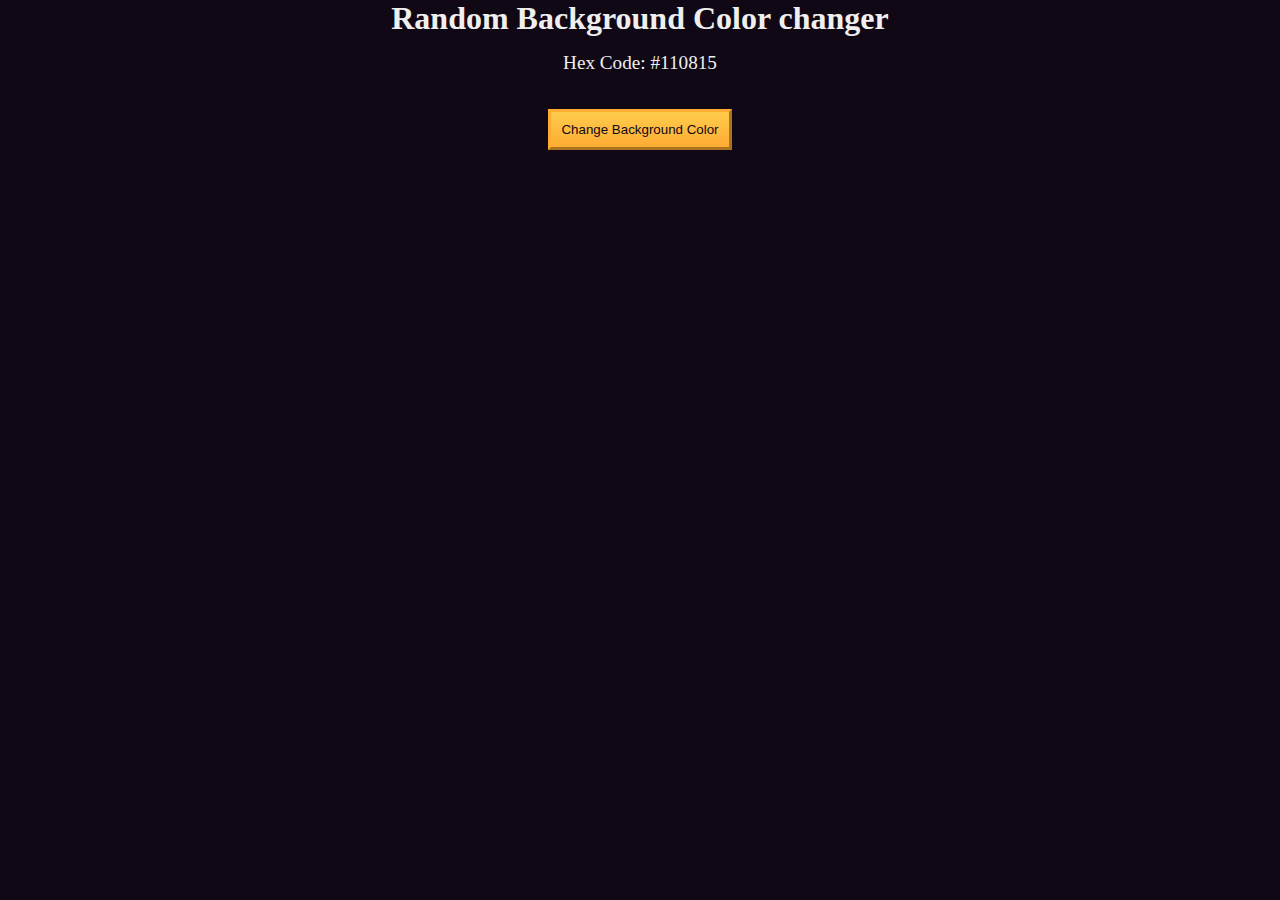
<file: debugging/Debug a Random Background Color Changer/index.html>
<!DOCTYPE html>
<html lang="en">

<head>
    <meta charset="UTF-8" />
    <meta name="viewport" content="width=device-width, initial-scale=1.0" />
    <title>Debug a random background color changer</title>
    <link rel="stylesheet" href="styles.css" />
</head>

<body>
    <h1>Random Background Color changer</h1>

    <main>
        <section class="bg-information-container">
            <p>Hex Code: <span id="bg-hex-code">#110815</span></p>
        </section>

        <button class="btn" id="btn">Change Background Color</button>
    </main>
    <script src="script.js"></script>
</body>

</html>
</file>
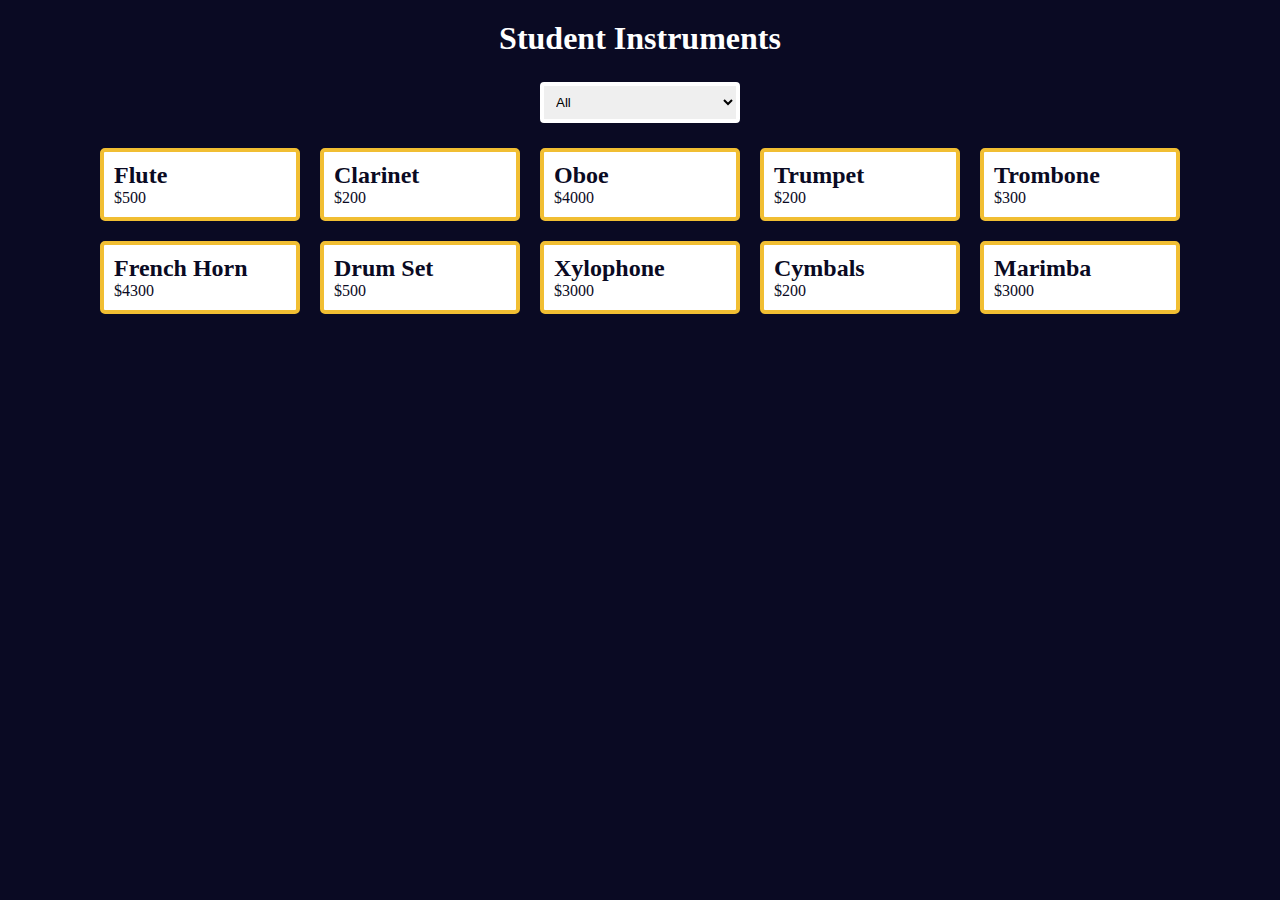
<file: dom-manipulation-and-events/Build a Music Instrument Filterindex.htmlEditorstyles.cssEditor/index.html>
<!DOCTYPE html>
<html lang="en">
  <head>
    <meta charset="UTF-8" />
    <meta name="viewport" content="width=device-width, initial-scale=1.0" />
    <title>Music Instruments product page</title>
    <link rel="stylesheet" href="./styles.css" />
  </head>
  <body>
    <h1>Student Instruments</h1>

    <main>
      <select class="select-container">
        <option id="all" value="all">All</option>
        <option id="woodwinds" value="woodwinds">Woodwinds</option>
        <option id="brass" value="brass">Brass</option>
        <option id="percussion" value="percussion">Percussion</option>
      </select>

      <div class="products-container">
        <div class="card">
          <h2>Flute</h2>
          <p>$500</p>
        </div>
        <div class="card">
          <h2>Clarinet</h2>
          <p>$200</p>
        </div>
        <div class="card">
          <h2>Oboe</h2>
          <p>$4000</p>
        </div>

        <div class="card">
          <h2>Trumpet</h2>
          <p>$200</p>
        </div>
        <div class="card">
          <h2>Trombone</h2>
          <p>$300</p>
        </div>
        <div class="card">
          <h2>French Horn</h2>
          <p>$4300</p>
        </div>

        <div class="card">
          <h2>Drum Set</h2>
          <p>$500</p>
        </div>
        <div class="card">
          <h2>Xylophone</h2>
          <p>$3000</p>
        </div>
        <div class="card">
          <h2>Cymbals</h2>
          <p>$200</p>
        </div>
        <div class="card">
          <h2>Marimba</h2>
          <p>$3000</p>
        </div>
      </div>
    </main>
    <script src="./script.js"></script>
  </body>
</html>
</file>
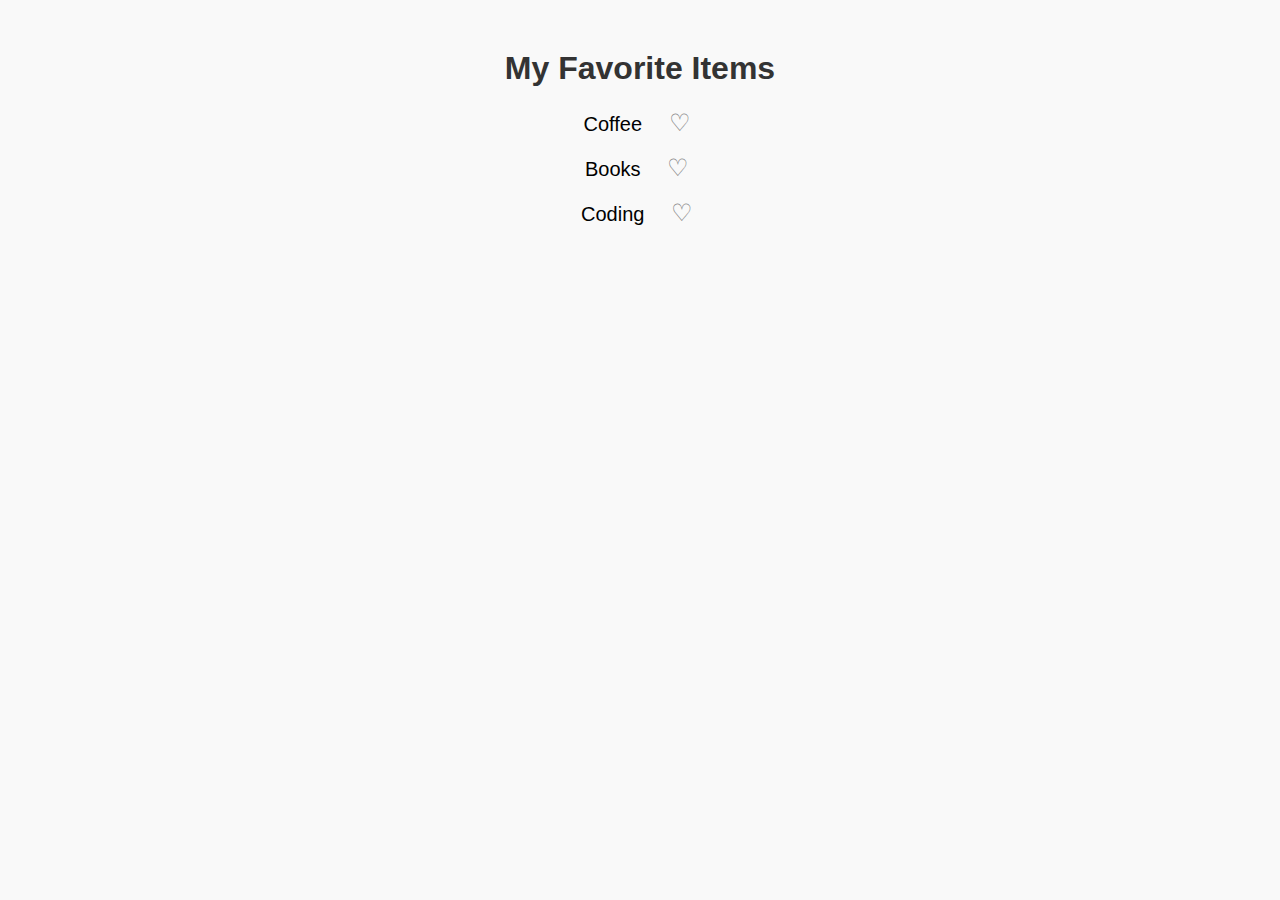
<file: dom-manipulation-and-events/Build-a-Favorite-Icon-Toggler/index.html>
<!DOCTYPE html>
<html lang="en">
  <head>
    <meta charset="utf-8" />
    <title>Favorite Icon Toggler</title>
    <link rel="stylesheet" href="./style.css" />
  </head>
  <body>
    <h1>My Favorite Items</h1>
    <ul class="item-list">
      <li>
        Coffee
        <button class="favorite-icon">&#9825;</button>
      </li>
      <li>
        Books
        <button class="favorite-icon">&#9825;</button>
      </li>
      <li>
        Coding
        <button class="favorite-icon">&#9825;</button>
      </li>
    </ul>

    <script src="./build-a-favorite-icon-toggler.js"></script>
  </body>
</html>
</file>
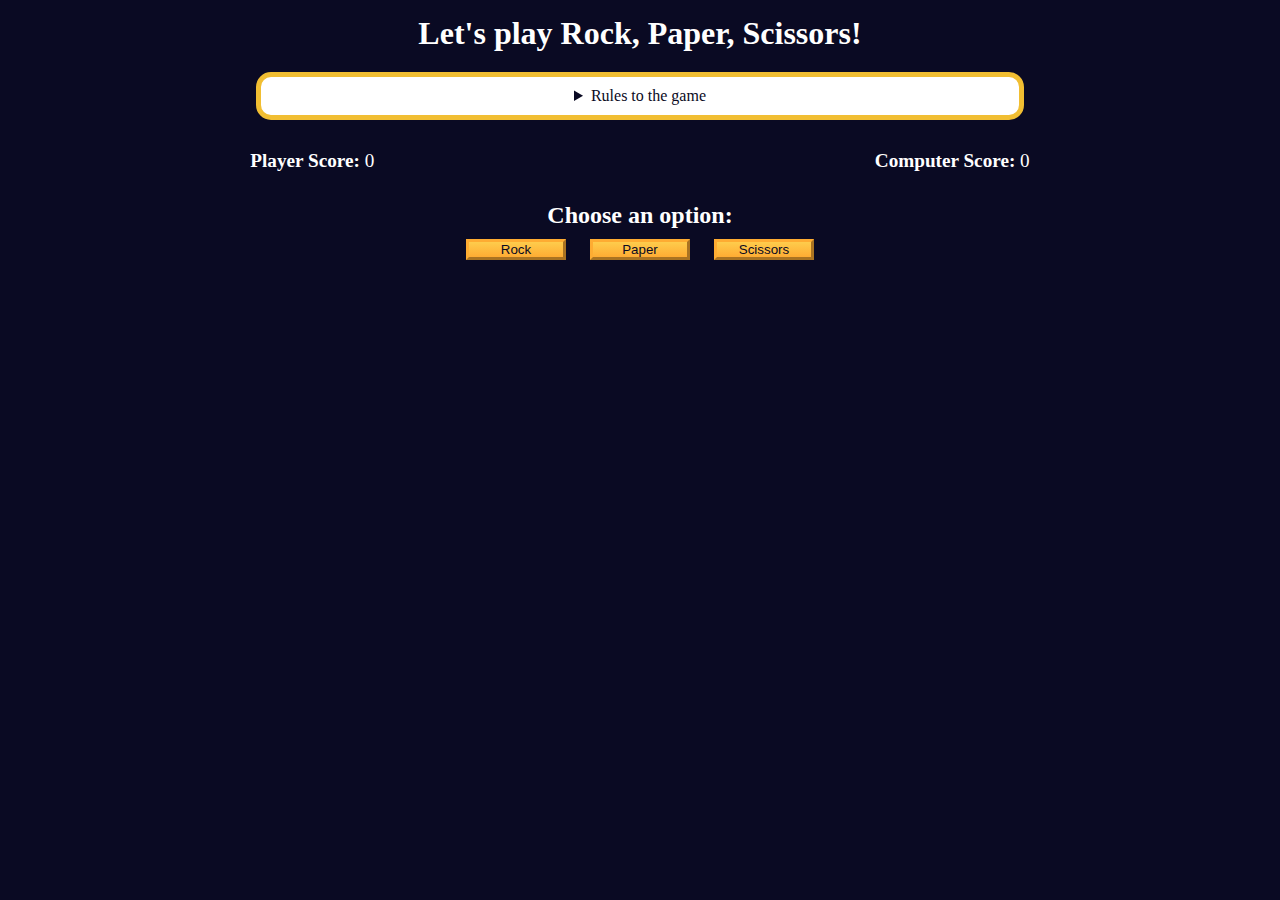
<file: dom-manipulation-and-events/build-a-rock-paper-scissors/index.html>
<!DOCTYPE html>
<html lang="en">
  <head>
    <meta charset="UTF-8" />
    <meta name="viewport" content="width=device-width, initial-scale=1.0" />
    <title>Rock, Paper, Scissors game</title>
    <link rel="stylesheet" href="./style.css" />
  </head>
  <body>
    <h1>Let's play Rock, Paper, Scissors!</h1>
    <main>
      <details class="rules-container">
        <summary>Rules to the game</summary>

        <p>You will be playing against the computer.</p>
        <p>You can choose between Rock, Paper, and Scissors.</p>
        <p>The first one to three points wins.</p>

        <p>Here are the rules to getting a point in the game:</p>
        <ul>
          <li>Rock beats Scissors</li>
          <li>Scissors beats Paper</li>
          <li>Paper beats Rock</li>
        </ul>
        <p>
          If the player and computer choose the same option (e.g., Paper and
          Paper), then no one gets the point.
        </p>
      </details>

      <div class="score-container">
        <strong
          >Player Score: <span class="score" id="player-score">0</span></strong
        >
        <strong
          >Computer Score:
          <span class="score" id="computer-score">0</span></strong
        >
      </div>

      <section class="options-container">
        <h2>Choose an option:</h2>
        <div class="btn-container">
          <button id="rock-btn" class="btn">Rock</button>
          <button id="paper-btn" class="btn">Paper</button>
          <button id="scissors-btn" class="btn">Scissors</button>
        </div>
      </section>

      <div class="results-container">
        <p id="results-msg"></p>
        <p id="winner-msg"></p>
        <button class="btn" id="reset-game-btn">Play again?</button>
      </div>
    </main>
    <script src="script.js"></script>
  </body>
</html>
</file>
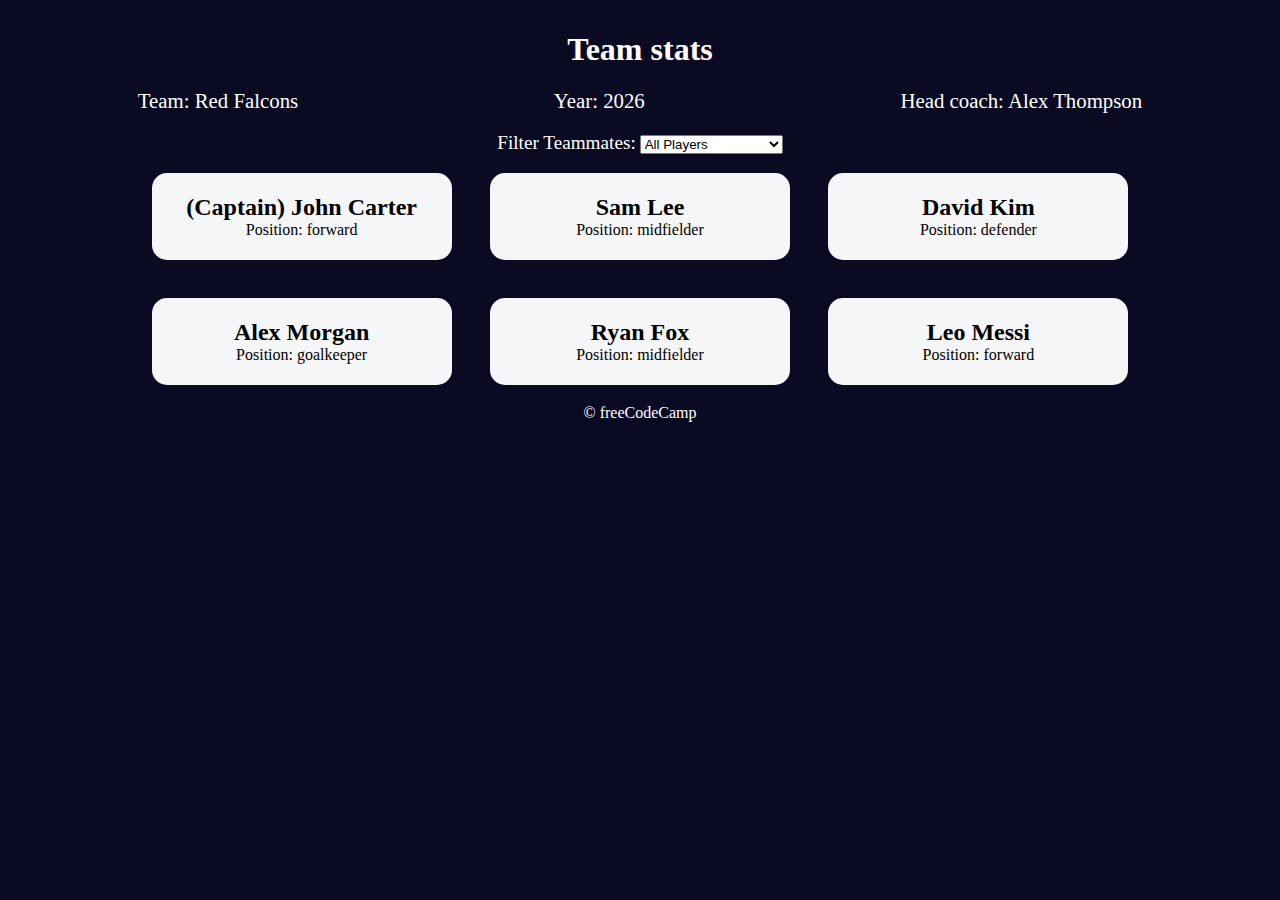
<file: dom-manipulation-and-events/Build-a-Set-of-Football-Team-Cards/index.html>
<!DOCTYPE html>
<html lang="en">
  <head>
    <meta charset="UTF-8"/>
    <meta http-equiv="X-UA-Compatible" content="IE=edge"/>
    <meta name="viewport" content="width=device-width, initial-scale=1.0"/>
    <title>
      Build a Set of Football Team Cards
    </title>
    <link rel="stylesheet" href="style.css"/>
  </head>
  <body>
    <h1 class="title">Team stats</h1>
    <main>
      <div class="team-stats">
        <p>Team: <span id="team"></span></p>
        <p>Year: <span id="year"></span></p>
        <p>Head coach: <span id="head-coach"></span></p>
      </div>
      <label class="options-label" for="players">Filter Teammates:</label>
      <select name="players" id="players">
        <option value="all">All Players</option>
        <option value="forward">Position Forward</option>
        <option value="midfielder">Position Midfielder</option>
        <option value="defender">Position Defender</option>
        <option value="goalkeeper">Position Goalkeeper</option>
      </select>
      <div class="cards" id="player-cards"></div>
    </main>
    <footer>&copy; freeCodeCamp</footer>
    <script src="./script.js"></script>
  </body>
</html>
</file>
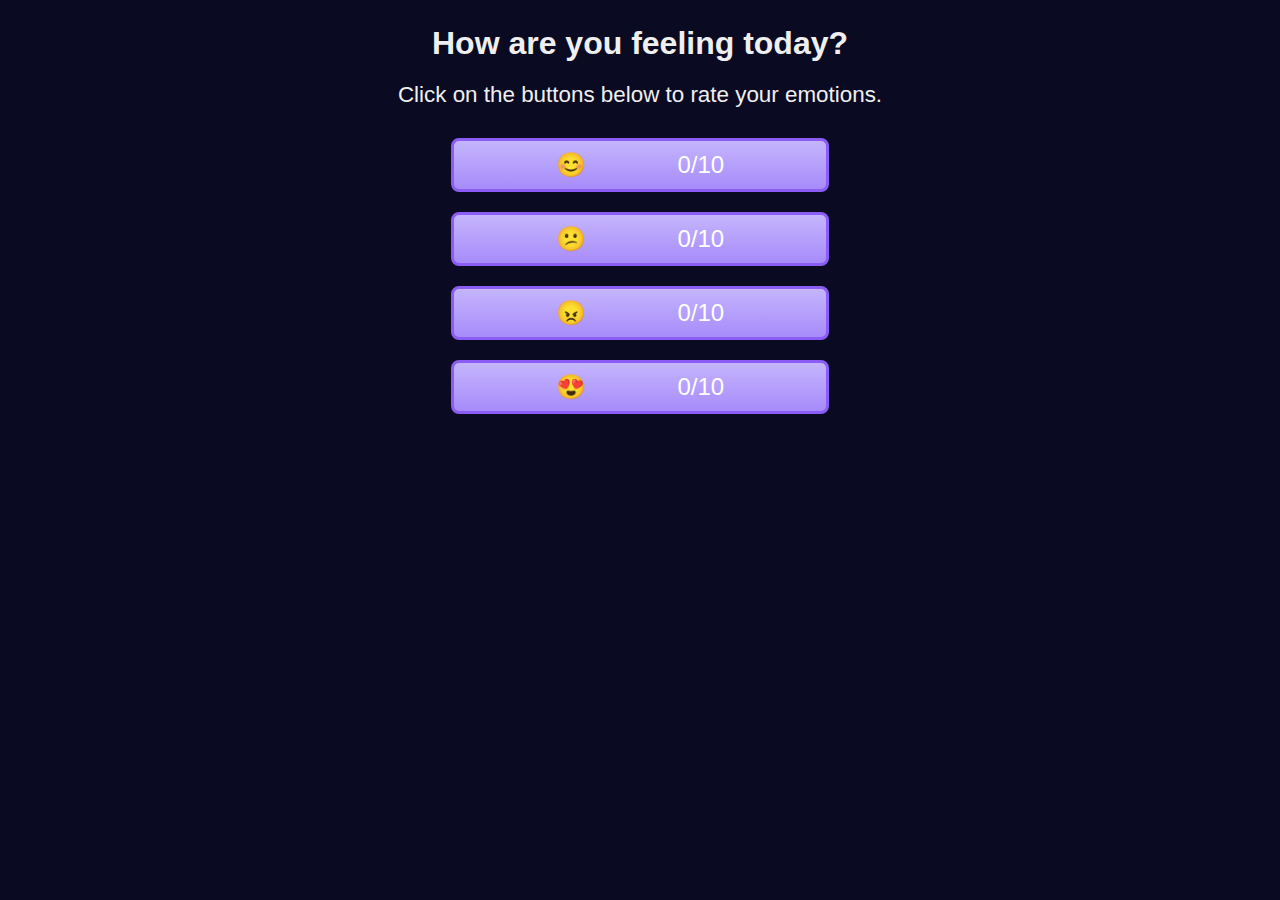
<file: dom-manipulation-and-events/build-an-emoji-app/index.html>
<!DOCTYPE html>
<html lang="en">

<head>
  <meta charset="UTF-8" />
  <meta name="viewport" content="width=device-width, initial-scale=1.0" />
  <title>Emoji Reactor</title>
  <link rel="stylesheet" href="style.css" />
</head>
<body>
  <main>

    <h1 class="title">How are you feeling today?</h1>

    <p class="description">
      Click on the buttons below to rate your emotions.
    </p>
    <div class="btn-container">
      <button id="happy-btn" class="emoji-btn" aria-label="Happy face emoji">
        <span role="img" aria-hidden="true">😊</span>
        <span class="count">0/10</span>
      </button>
      <button
        id="confused-btn"
        class="emoji-btn"
        aria-label="Confused face emoji"
      >
        <span role="img" aria-hidden="true">😕</span>
        <span class="count">0/10</span>
      </button>
      <button id="sad-btn" class="emoji-btn" aria-label="Angry face emoji">
        <span role="img" aria-hidden="true">😠</span>
        <span class="count">0/10</span>
      </button>
      <button
        id="loving-btn"
        class="emoji-btn"
        aria-label="Loving face emoji"
      >
        <span role="img" aria-hidden="true">😍</span>
        <span class="count">0/10</span>
      </button>
    </div>
  </main>
  <script src="build-emoji-reactor.js"></script>
</body>
</html>
</file>
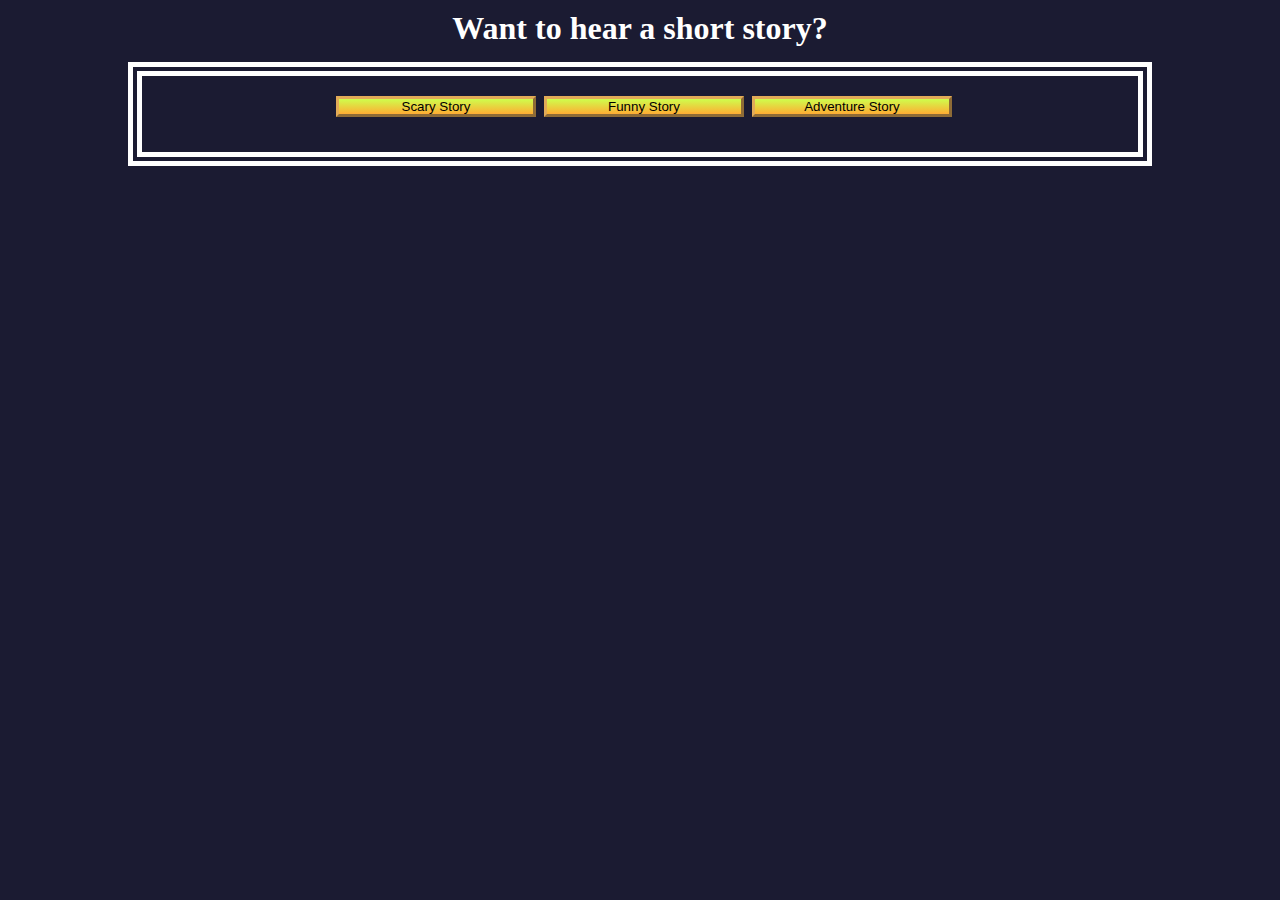
<file: dom-manipulation-and-events/workshop/index.html>
<!DOCTYPE html>
<html lang="en">

<head>
    <meta charset="UTF-8" />
    <meta name="viewport" content="width=device-width, initial-scale=1.0" />
    <title>Storytelling App</title>
    <link rel="stylesheet" href="style.css" />
</head>

<body>

    <h1>Want to hear a short story?</h1>

    <main class="story-container">
        <div class="btn-container">
            <button class="btn" id="scary-btn">Scary Story</button>
            <button class="btn" id="funny-btn">Funny Story</button>
            <button class="btn" id="adventure-btn">Adventure Story</button>
        </div>
        <p id="result"></p>
    </main>
    <script src="./bulid-a-storytelling-app.js"></script>

</body>

</html>
</file>
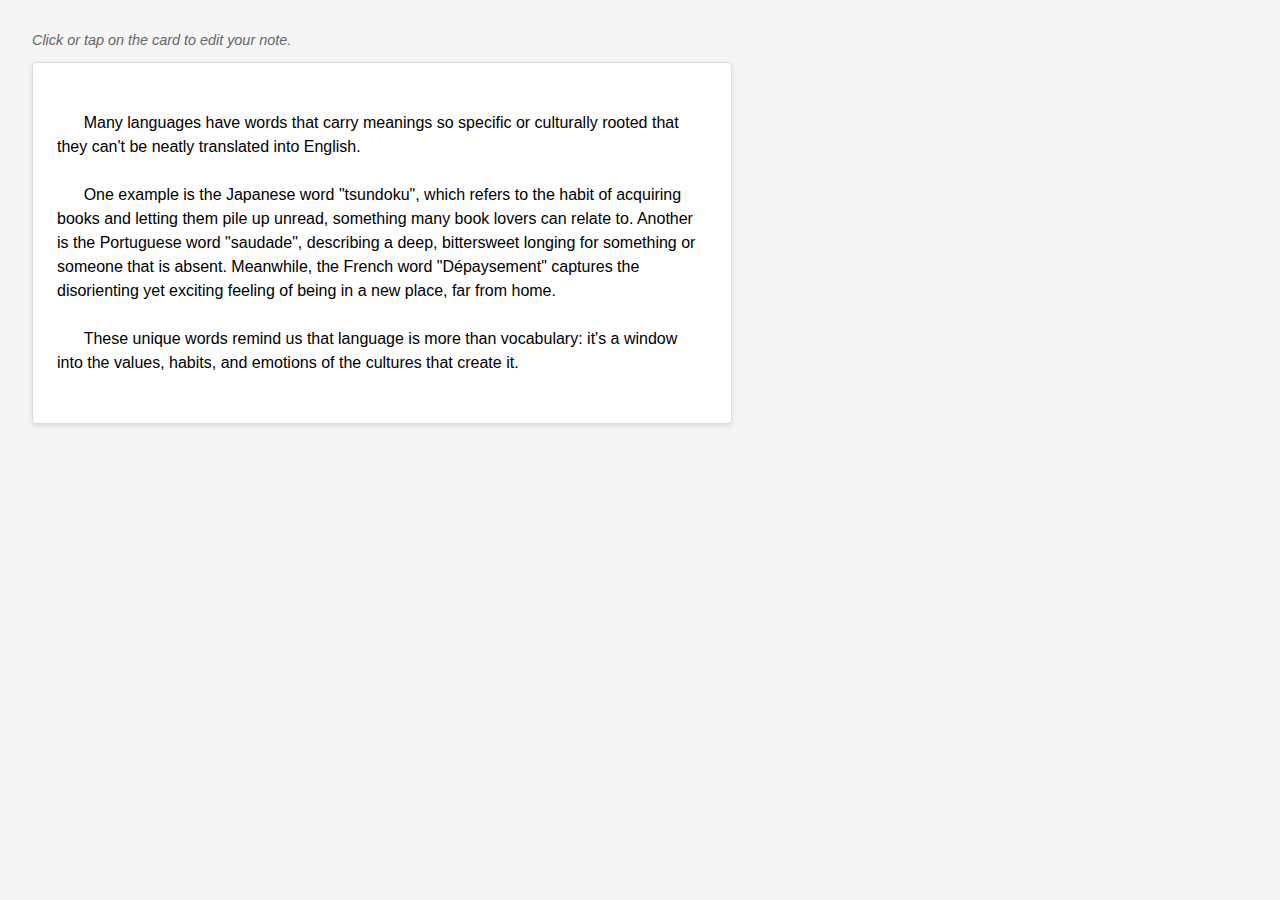
<file: javaScript-and-assesibility/Build-a-notebook-taking-app/index.html>
<!DOCTYPE html>
<html lang="en">
  <head>
    <meta charset="UTF-8" />
    <title>Note taking app</title>
    <meta name="viewport" content="width=device-width, initial-scale=1.0" />
    <link rel="stylesheet" href="./styles.css" />
  </head>
  <body>
    <p class="helper-text">Click or tap on the card to edit your note.</p>

    <div id="note" class="note" contenteditable="true" aria-label="Note editor">
      Many languages have words that carry meanings so specific or culturally rooted that they can't be neatly translated into English. 
        
      One example is the Japanese word "tsundoku", which refers to the habit of acquiring books and letting them pile up unread, something many book lovers can relate to. Another is the Portuguese word "saudade", describing a deep, bittersweet longing for something or someone that is absent. Meanwhile, the French word "Dépaysement" captures the disorienting yet exciting feeling of being in a new place, far from home.
        
      These unique words remind us that language is more than vocabulary: it's a window into the values, habits, and emotions of the cultures that create it.
    </div>

    <div id="status" aria-live="polite"></div>
    
    <script src="script.js"></script>
  </body>
</html>
</file>
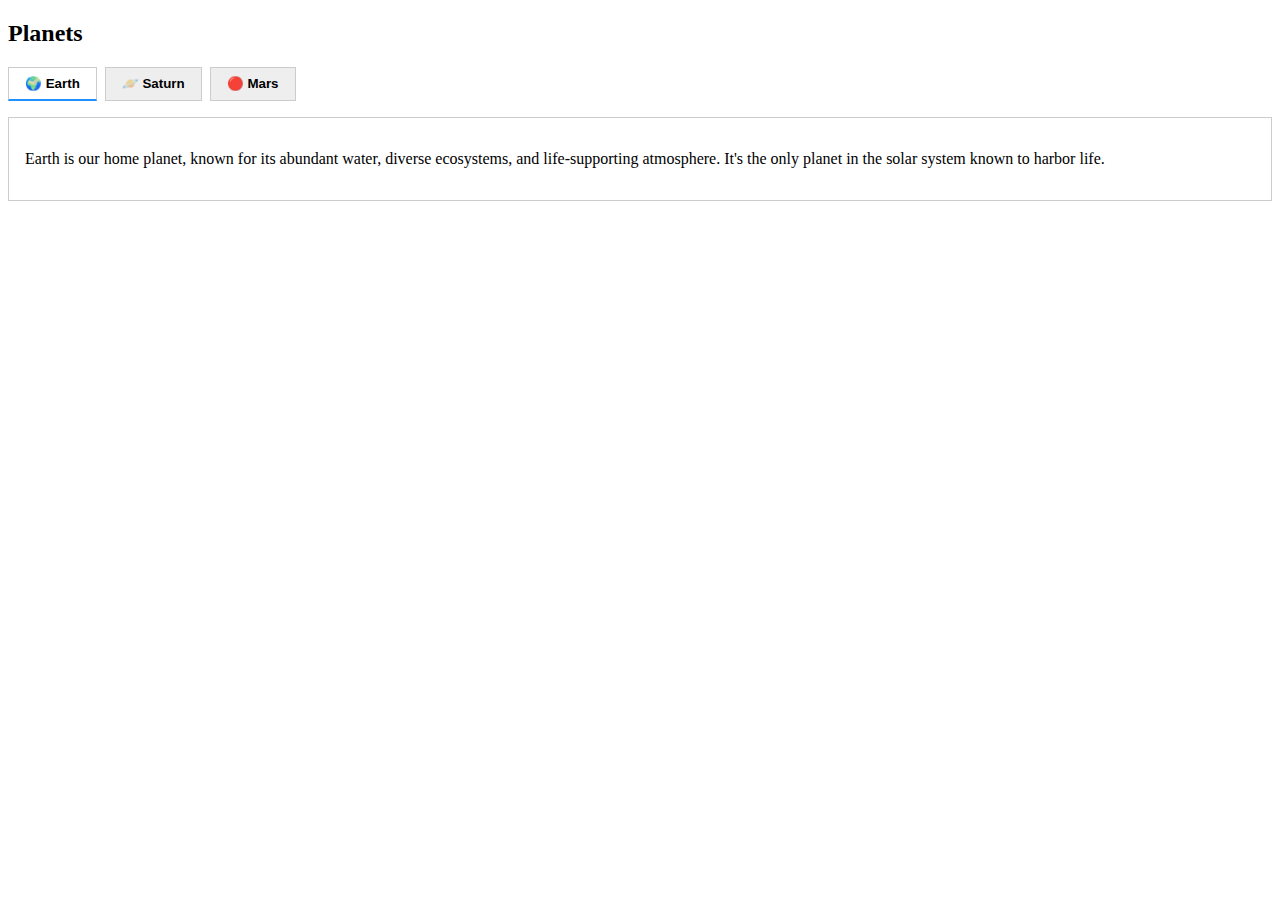
<file: javaScript-and-assesibility/Build-a-Planet-tablist/index.html>
<!DOCTYPE html>
<html lang="en">
  <head>
    <meta charset="UTF-8" />
    <meta name="viewport" content="width=device-width, initial-scale=1.0" />
    <title>Planets Facts</title>
    <link rel="stylesheet" href="./styles.css" />
  </head>
  <body>
    <div class="tabs">
      <h2 id="tabs-title">Planets</h2>
      <div role="tablist" aria-labelledby="tabs-title">
        <button role="tab" aria-controls="panel-earth" aria-selected="true" id="tab-earth">🌍 Earth</button>
        <button role="tab" aria-controls="panel-saturn" aria-selected="false" id="tab-saturn">🪐 Saturn</button>
        <button role="tab" aria-controls="panel-mars" aria-selected="false" id="tab-mars">🔴 Mars</button>
      </div>

      <div id="panel-earth" role="tabpanel" aria-labelledby="tab-earth">
        <p>
          Earth is our home planet, known for its abundant water, diverse ecosystems, and life-supporting atmosphere. It's the only planet in the solar system known to harbor life.
        </p>
      </div>
      <div id="panel-saturn" role="tabpanel" aria-labelledby="tab-saturn" hidden>
        <p>
          Saturn is famous for its beautiful and extensive ring system made of ice and rock particles. It's a gas giant with dozens of moons orbiting it.
        </p>
      </div>
      <div id="panel-mars" role="tabpanel" aria-labelledby="tab-mars" hidden>
        <p>
          Mars, the red planet, is a rocky world with the tallest volcano and deepest canyon in the solar system. It's a key focus for exploration in the search for past or present life.
        </p>
      </div>
    </div>

    <script src="script.js"></script>
  </body>
</html>
</file>
<file: debugging/Debug a Random Background Color Changer/styles.css>
*,
*::before,
*::after {
    margin: 0;
    padding: 0;
    box-sizing: border-box;
}

:root {
    --yellow: #f1be32;
    --golden-yellow: #feac32;
    --dark-purple: #110815;
    --light-grey: #efefef;
}

body {
    background-color: var(--dark-purple);
    color: var(--light-grey);
    text-align: center;
}

.bg-information-container {
    margin: 15px 0 25px;
    font-size: 1.2rem;
}

.btn {
    cursor: pointer;
    padding: 10px;
    margin: 10px;
    color: var(--dark-purple);
    background-color: var(--golden-yellow);
    background-image: linear-gradient(#fecc4c, #ffac33);
    border-color: var(--golden-yellow);
    border-width: 3px;
}

.btn:hover {
    background-image: linear-gradient(#ffcc4c, #f89808);
}
</file>
<file: dom-manipulation-and-events/Build a Music Instrument Filterindex.htmlEditorstyles.cssEditor/styles.css>
*,
*::before,
*::after {
  margin: 0;
  padding: 0;
  box-sizing: border-box;
}

:root {
  --dark-grey: #0a0a23;
  --white: #ffffff;
  --yellow: #f1be32;
}

body {
  background-color: var(--dark-grey);
  color: var(--white);
}

h1 {
  text-align: center;
  margin-top: 20px;
}

.select-container {
  display: block;
  margin: 25px auto;
  padding: 8px;
  border: 4px solid var(--white);
  border-radius: 4px;
  width: 200px;
}

.products-container {
  display: flex;
  flex-direction: column;
  flex-wrap: wrap;
  align-items: center;
  justify-content: center;
  gap: 20px;
}

@media (min-width: 760px) {
  .products-container {
    flex-direction: row;
  }
}

.card {
  background-color: var(--white);
  color: var(--dark-grey);
  border: 4px solid var(--yellow);
  border-radius: 5px;
  padding: 10px;
  width: 200px;
}
</file>
<file: dom-manipulation-and-events/Build-a-Favorite-Icon-Toggler/style.css>
body {
  font-family: Arial, sans-serif;
  background-color: #f9f9f9;
  text-align: center;
  margin-top: 50px;
}

h1 {
  color: #333;
}

.item-list {
  list-style: none;
  padding: 0;
}

.item-list li {
  margin: 15px 0;
  font-size: 20px;
}

.favorite-icon {
  margin-left: 15px;
  font-size: 24px;
  cursor: pointer;
  border: none;
  background: none;
  color: #888;
  transition: transform 0.2s ease, color 0.3s ease;
}

.favorite-icon:hover {
  transform: scale(1.2);
}
.filled {
  color: crimson;       /* set at least one CSS property */
  transform: scale(1);  /* another property to be explicit */
}

.favorite-icon.filled {
  color: crimson;
}
</file>
<file: dom-manipulation-and-events/build-a-rock-paper-scissors/style.css>
*,
*::before,
*::after {
  margin: 0;
  padding: 0;
  box-sizing: border-box;
}

:root {
  --very-dark-blue: #0a0a23;
  --white: #ffffff;
  --yellow: #f1be32;
  --golden-yellow: #feac32;
}

body {
  background-color: var(--very-dark-blue);
  text-align: center;
  color: var(--white);
}

h1 {
  margin: 15px 0 20px;
}

.btn {
  cursor: pointer;
  width: 100px;
  margin: 10px;
  color: var(--very-dark-blue);
  background-color: var(--golden-yellow);
  background-image: linear-gradient(#fecc4c, #ffac33);
  border-color: var(--golden-yellow);
  border-width: 3px;
}

.btn:hover {
  background-image: linear-gradient(#ffcc4c, #f89808);
}

.rules-container {
  padding: 10px 0;
  margin: auto;
  border-radius: 15px;
  border: 5px solid var(--yellow);
  background-color: var(--white);
  color: var(--very-dark-blue);
}

.rules-container ul {
  list-style-type: none;
}

.rules-container p {
  margin: 10px 0;
}

@media (min-width: 760px) {
  .rules-container {
    width: 60%;
  }
}

.score-container {
  display: flex;
  justify-content: space-around;
  margin: 30px 0;
  font-size: 1.2rem;
}

.score {
  font-weight: 500;
}

.results-container {
  font-size: 1.3rem;
  margin: 15px 0;
}

#winner-msg {
  margin-top: 25px;
}

#reset-game-btn {
  display: none;
  margin: 20px auto;
}
</file>
<file: dom-manipulation-and-events/Build-a-Set-of-Football-Team-Cards/style.css>
*,
*::before,
*::after {
  box-sizing: border-box;
  margin: 0;
  padding: 0;
}

:root {
  --dark-grey: #0a0a23;
  --light-grey: #f5f6f7;
  --white: #ffffff;
  --black: #000;
}

body {
  background-color: var(--dark-grey);
  text-align: center;
  padding: 10px;
}

.title,
.options-label,
.team-stats,
footer {
  color: var(--white);
}

.title {
  margin: 1.3rem 0;
}

.team-stats {
  display: flex;
  justify-content: space-around;
  flex-wrap: wrap;
  font-size: 1.3rem;
  margin: 1.2rem 0;
}

.options-label {
  font-size: 1.2rem;
}

.cards {
  display: flex;
  flex-wrap: wrap;
  justify-content: center;
  align-items: center;
}

.player-card {
  background-color: var(--light-grey);
  padding: 1.3rem;
  margin: 1.2rem;
  width: 300px;
  border-radius: 15px;
}

@media (max-width: 768px) {
  .team-stats {
    flex-direction: column;
  }
}
</file>
<file: dom-manipulation-and-events/build-an-emoji-app/style.css>
*,
*::before,
*::after {
  box-sizing: border-box;
  margin: 0;
  padding: 0;
}

:root {
  --light-grey: #efefef;
  --white: #ffffff;
  --very-dark-blue: #0a0a23;
  --light-purple: #a78bfa;
  --very-light-purple: #c4b5fd;
  --purple: #8b5cf6;
}

body {
  background-color: var(--very-dark-blue);
  color: var(--light-grey);
  font-family: sans-serif;
}

main {
  text-align: center;
  padding: 10px;
}

.btn-container,
button {
  display: flex;
  justify-content: space-evenly;
  align-items: center;
}

.btn-container {
  flex-direction: column;
}

.emoji-btn {
  width: 70%;
  cursor: pointer;
  color: var(--white);
  background-color: var(--light-purple);
  background-image: linear-gradient(
    to bottom,
    var(--very-light-purple),
    var(--light-purple)
  );
  border: 3px solid var(--purple);
  border-radius: 8px;
  padding: 10px;
  font-size: 1.5rem;
  margin: 10px 0;
  transition: background-color 0.3s ease, transform 0.2s ease;
}

@media (min-width: 768px) {
  .emoji-btn {
    width: 30%;
  }
}

.emoji-btn:hover {
  background-color: var(--purple);
  background-image: none;
}

.title {
  margin-top: 15px;
  font-size: 2rem;
}

.description {
  font-size: 1.4rem;
  margin: 20px 0;
}
</file>
<file: dom-manipulation-and-events/workshop/style.css>
*,
*::before,
*::after {
    margin: 0;
    padding: 0;
    box-sizing: border-box;
}

:root {
    --dark-grey: #1b1b32;
    --black: #000;
    --white: #fff;
    --golden-yellow: #cffe4c;
    --yellow: #ffcc4c;
    --gold: #e2ab57;
    --orange: #ffac33;
    --dark-orange: #f85408;
}

body {
    background-color: var(--dark-grey);
    color: var(--white);
}

h1,
#result {
    text-align: center;
}

h1 {
    margin: 10px 0 15px;
}

.story-container {
    margin: auto;
    padding: 10px;
    width: 80%;
    border-style: double;
    border-width: 14px;
    border-color: var(--white);
}

.btn-container {
    display: flex;
    flex-direction: column;
    justify-content: center;
    align-items: center;
}

@media (min-width: 760px) {
    .btn-container {
        flex-direction: row;
    }
}

#result {
    margin-top: 15px;
    font-size: 1.2rem;
    line-height: 30px;
}

.btn {
    cursor: pointer;
    width: 200px;
    margin: 10px 0 10px 0.5rem;
    color: var(--black);
    background-color: var(--gold);
    background-image: linear-gradient(var(--golden-yellow), var(--orange));
    border-color: var(--gold);
    border-width: 3px;
}

.btn:hover {
    background-image: linear-gradient(var(--yellow), var(--dark-orange));
}
</file>
<file: javaScript-and-assesibility/Build-a-notebook-taking-app/styles.css>
body {
  font-family: Arial, sans-serif;
  margin: 2em;
  max-width: 700px;
  background-color: #f5f5f5;
}

.note {
  background-color: #ffffff;
  border: 1px solid #ddd;
  border-radius: 4px;
  box-shadow: 0 2px 5px rgba(0, 0, 0, 0.1);
  padding: 1.5em;
  margin-bottom: 1em;
  line-height: 1.5;
  min-height: 250px;
  font-size: 16px;
  /* This is needed to preserve line breaks in the div */
  white-space: pre-wrap;
}

.note[contenteditable="true"] {
  caret-color: black;
}

.note:hover {
  background-color: #fff;
  box-shadow: 0 0 5px rgba(0,0,0,0.2);
}

.helper-text {
  font-size: 0.9rem;
  color: #666;
  margin-top: 0.5em;
  user-select: none;
  font-style: italic;
}

#status {
  color: #00471b;
  padding: 0 1em;
}
</file>
<file: javaScript-and-assesibility/Build-a-Planet-tablist/styles.css>
.tabs [role="tablist"] {
  display: flex;
  gap: 0.5rem;
  margin-bottom: 1rem;
}

[role="tab"] {
  padding: 0.5rem 1rem;
  background: #eee;
  border: 1px solid #ccc;
  cursor: pointer;
  font-weight: bold;
}

[role="tab"][aria-selected="true"] {
  background: #fff;
  border-bottom: 2px solid dodgerblue;
}

[role="tabpanel"] {
  border: 1px solid #ccc;
  padding: 1rem;
}
</file>
